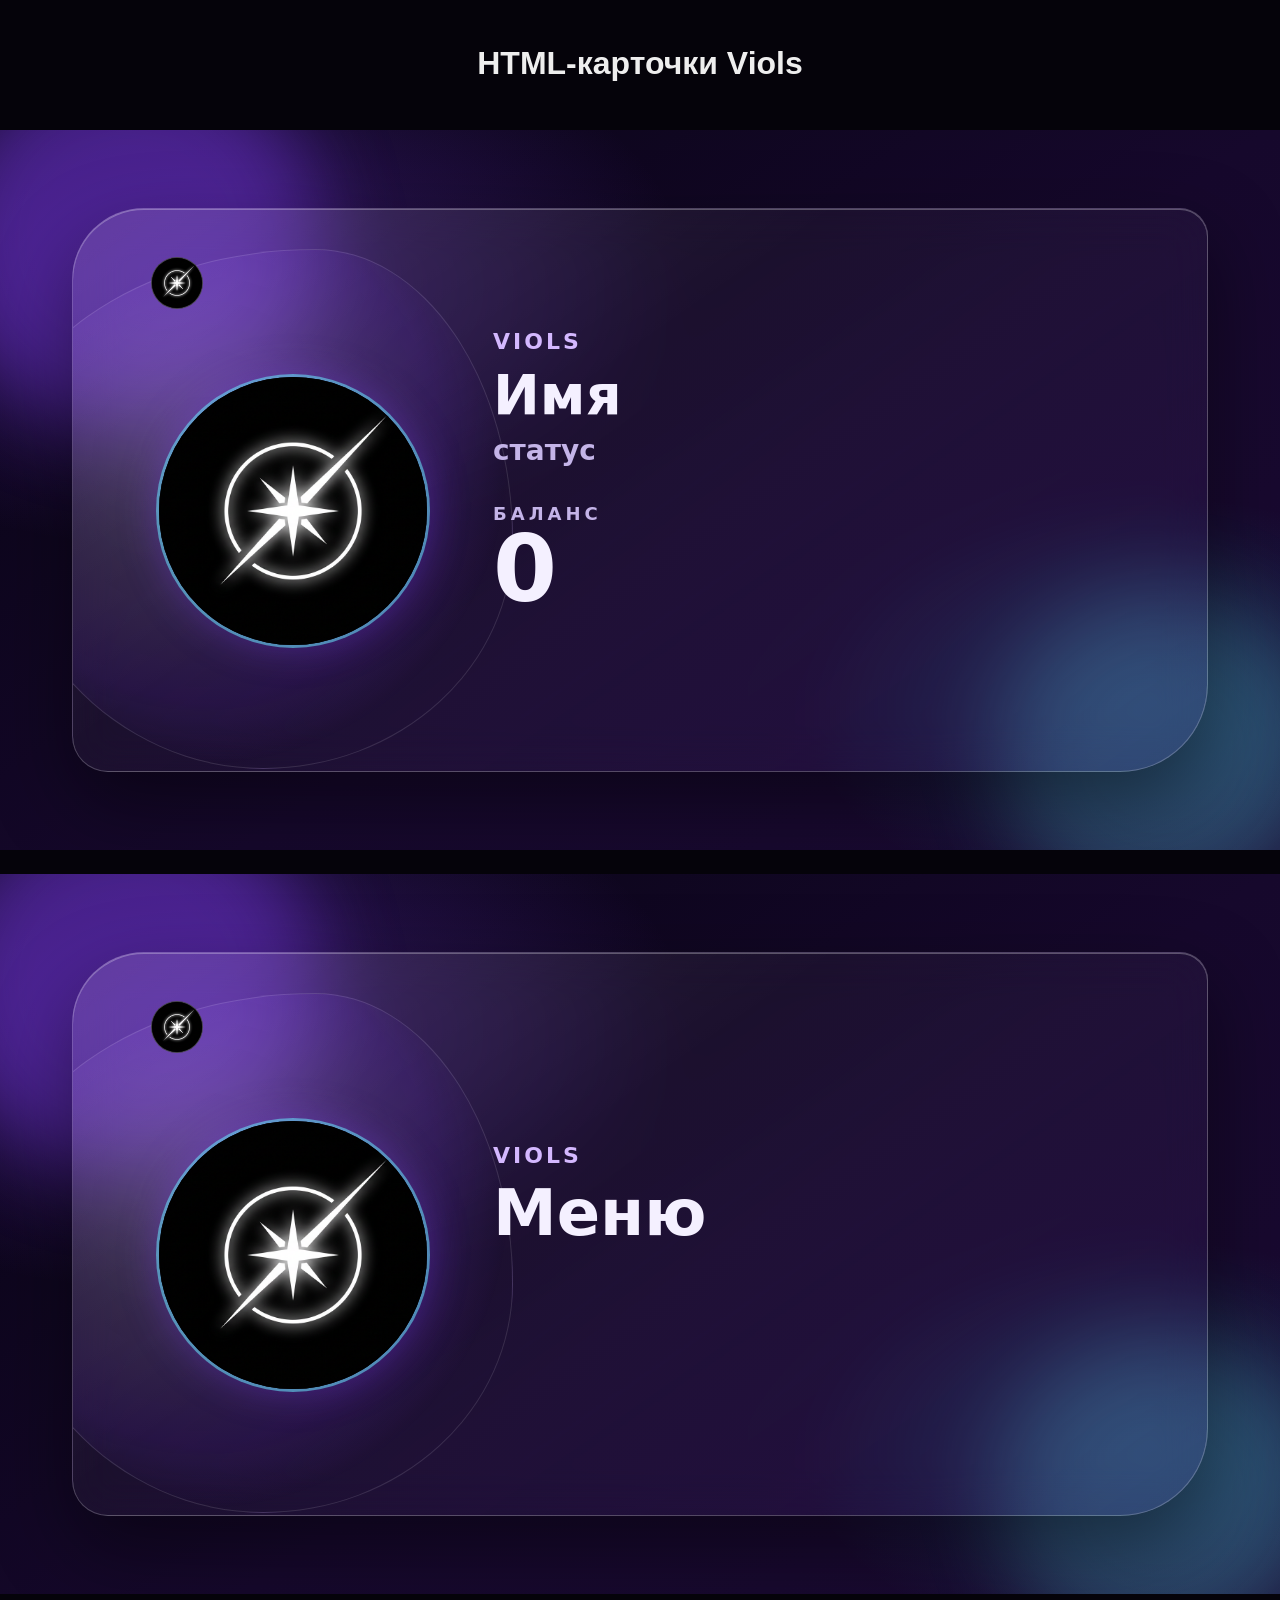
<file: cards/index.html>
<!DOCTYPE html>
<html lang="ru">
<head>
  <meta charset="utf-8" />
  <title>Viols cards</title>
  <style>
    body { margin: 0; background: #05030a; color: #eee; font-family: Nunito, sans-serif; }
    iframe { border: 0; width: 1280px; height: 720px; display: block; margin: 24px auto; }
    h1 { text-align: center; font-weight: 800; padding: 24px; }
  </style>
</head>
<body>
  <h1>HTML-карточки Viols</h1>
  <iframe src="balance.html"></iframe>
  <iframe src="menu.html"></iframe>
</body>
</html>
</file>
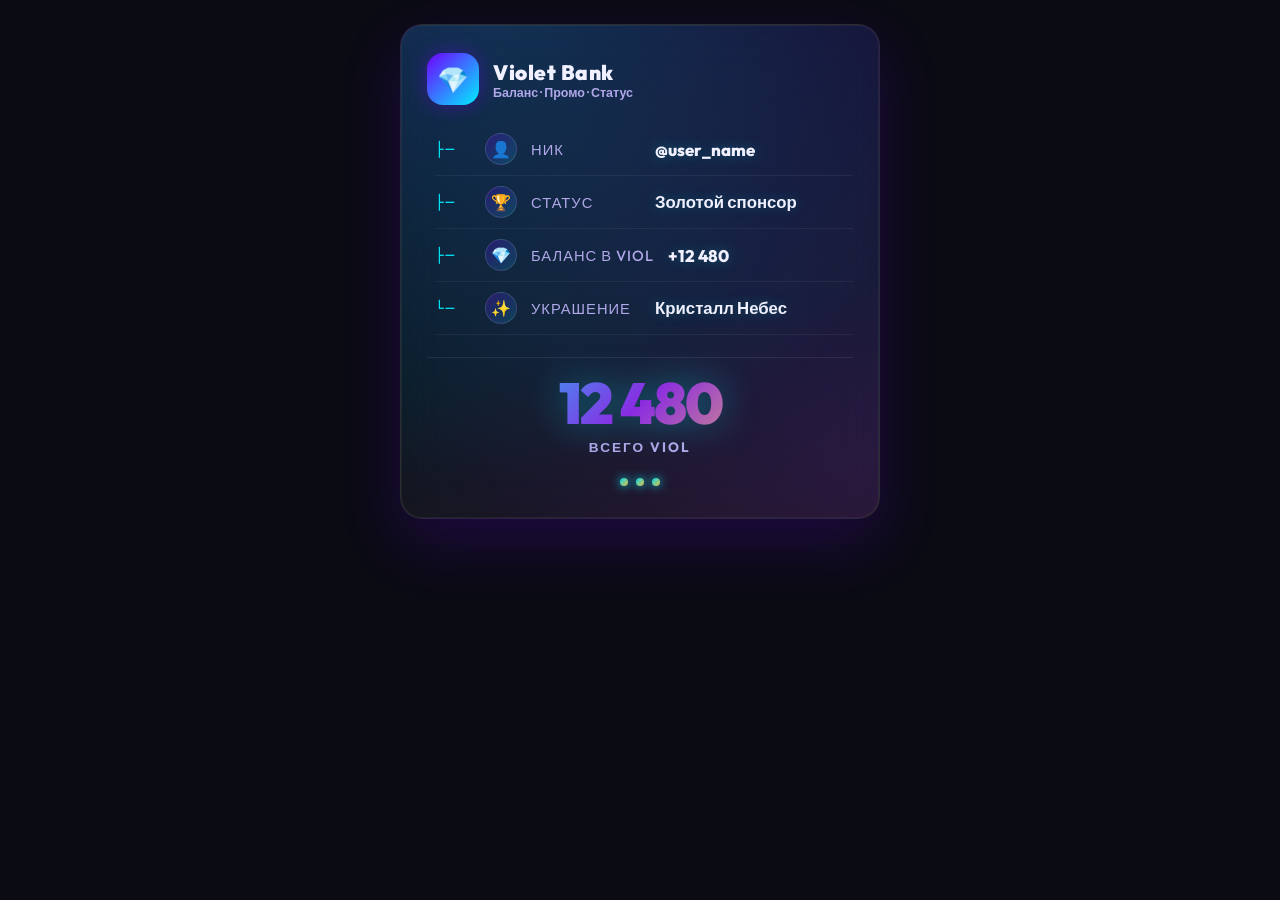
<file: balance_tree_card.html>
<!DOCTYPE html>
<html lang="ru">
<head>
<meta charset="UTF-8">
<meta name="viewport" content="width=device-width, initial-scale=1.0">
<style>
@import url('https://fonts.googleapis.com/css2?family=Outfit:wght@300;500;700;900&display=swap');
:root {
  --bg:#0b0b14; --surface:rgba(255,255,255,0.03); --border:rgba(255,255,255,0.08);
  --accent:#00F0FF; --accent2:#8A2BE2; --accent3:#FFD24A;
  --text:#f0f0ff; --text-sec:#b0a8e8;
  --radius:22px; --glow:rgba(112,0,255,0.35);
}
* { box-sizing:border-box; }
body { background:var(--bg); margin:0; padding:24px; font-family:'Outfit',sans-serif; color:var(--text); }
.card-wrapper { max-width:480px; margin:0 auto; }
/* Material You expensive glass card */
.glass-card {
  background: linear-gradient(170deg, rgba(112,0,255,0.12) 0%, rgba(0,240,255,0.06) 60%, rgba(255,210,74,0.05) 100%);
  backdrop-filter:blur(24px) saturate(140%); -webkit-backdrop-filter:blur(24px) saturate(140%);
  border:1px solid rgba(255,255,255,0.10); border-radius:var(--radius); padding:28px 26px 32px;
  box-shadow: 0 24px 60px rgba(112,0,255,0.18), 0 0 0 1px rgba(255,255,255,0.05) inset;
  position:relative; overflow:hidden;
}
.glass-card::before {
  content:''; position:absolute; top:-40%; left:-30%; width:160%; height:160%;
  background:radial-gradient(circle at 30% 20%, rgba(0,240,255,0.18) 0%, transparent 60%),
              radial-gradient(circle at 80% 80%, rgba(138,43,226,0.18) 0%, transparent 60%);
  animation: orbDrift 12s ease-in-out infinite alternate;
  pointer-events:none; z-index:0;
}
@keyframes orbDrift { from { transform: translate(0,0) rotate(0); } to { transform: translate(-4%,4%) rotate(2deg); } }

/* Tree balance display — top to bottom progressive reveal */
.tree { position:relative; z-index:1; padding-left:8px; }
.tree-row {
  display:flex; align-items:center; gap:14px; padding:10px 0; border-bottom:1px solid rgba(255,255,255,0.06);
  animation: fadeSlideDown 0.7s ease both;
  opacity:0; transform:translateY(-10px);
}
.tree-row:nth-child(1) { animation-delay:0.1s; }
.tree-row:nth-child(2) { animation-delay:0.2s; }
.tree-row:nth-child(3) { animation-delay:0.3s; }
.tree-row:nth-child(4) { animation-delay:0.4s; }
@keyframes fadeSlideDown { to { opacity:1; transform:translateY(0); } }

.tree-branch { font-family:monospace; font-weight:700; color:var(--accent); font-size:1.1em; letter-spacing:2px; min-width:36px; }
.tree-label { font-weight:500; color:var(--text-sec); font-size:0.92em; text-transform:uppercase; letter-spacing:1px; min-width:110px; }
.tree-value { font-weight:800; font-size:1.05em; color:var(--text); text-shadow:0 0 14px rgba(0,240,255,0.25); }
.tree-icon { width:32px; height:32px; border-radius:50%; display:grid; place-items:center; background:linear-gradient(135deg,rgba(112,0,255,0.25),rgba(0,240,255,0.15)); border:1px solid rgba(255,255,255,0.12); font-size:1em; flex-shrink:0; }

/* Big balance number */
.balance-hero { position:relative; z-index:1; margin-top:22px; padding-top:16px; border-top:1px solid rgba(255,255,255,0.08); text-align:center; }
.balance-num { font-weight:900; font-size:3.6em; letter-spacing:-2px; line-height:1; background: linear-gradient(135deg, #00F0FF 0%, #8A2BE2 50%, #FFD24A 100%); -webkit-background-clip:text; -webkit-text-fill-color:transparent; background-clip:text; filter:drop-shadow(0 0 18px rgba(0,240,255,0.35)); animation: pulseGlow 3s ease-in-out infinite; }
@keyframes pulseGlow { 0%,100%{ filter:drop-shadow(0 0 18px rgba(0,240,255,0.35)); } 50%{ filter:drop-shadow(0 0 30px rgba(138,43,226,0.6)); } }
.balance-label { font-weight:700; color:var(--text-sec); font-size:0.85em; letter-spacing:2px; text-transform:uppercase; margin-top:6px; }

/* Footer ornament */
.ornament { display:flex; justify-content:center; gap:8px; margin-top:22px; opacity:0.9; }
.ornament span { width:8px; height:8px; border-radius:50%; background:linear-gradient(135deg,var(--accent),var(--accent3)); box-shadow:0 0 10px var(--accent); animation: blink 2s infinite; }
.ornament span:nth-child(2) { animation-delay:0.3s; }
.ornament span:nth-child(3) { animation-delay:0.6s; }
@keyframes blink { 0%,100%{ opacity:0.6; } 50%{ opacity:1; } }
</style>
</head>
<body>
<div class="card-wrapper">
  <div class="glass-card">
    <div style="position:relative;z-index:1;display:flex;align-items:center;gap:14px;margin-bottom:18px;">
      <div style="width:52px;height:52px;border-radius:16px;background:linear-gradient(135deg,#7000FF,#00F0FF);display:grid;place-items:center;font-size:1.6em;box-shadow:0 0 20px rgba(112,0,255,0.4);">💎</div>
      <div>
        <div style="font-weight:900;font-size:1.3em;letter-spacing:0.5px;">Violet Bank</div>
        <div style="font-size:0.78em;color:var(--text-sec);font-weight:600;">Баланс · Промо · Статус</div>
      </div>
    </div>

    <div class="tree">
      <div class="tree-row">
        <div class="tree-branch">├─</div>
        <div class="tree-icon">👤</div>
        <div class="tree-label">Ник</div>
        <div class="tree-value">@user_name</div>
      </div>
      <div class="tree-row">
        <div class="tree-branch">├─</div>
        <div class="tree-icon">🏆</div>
        <div class="tree-label">Статус</div>
        <div class="tree-value">Золотой спонсор</div>
      </div>
      <div class="tree-row">
        <div class="tree-branch">├─</div>
        <div class="tree-icon">💎</div>
        <div class="tree-label">Баланс в Viol</div>
        <div class="tree-value">+12 480</div>
      </div>
      <div class="tree-row">
        <div class="tree-branch">└─</div>
        <div class="tree-icon">✨</div>
        <div class="tree-label">Украшение</div>
        <div class="tree-value">Кристалл Небес</div>
      </div>
    </div>

    <div class="balance-hero">
      <div class="balance-num">12 480</div>
      <div class="balance-label">Всего Viol</div>
    </div>

    <div class="ornament"><span></span><span></span><span></span></div>
  </div>
</div>
</body>
</html>
</file>
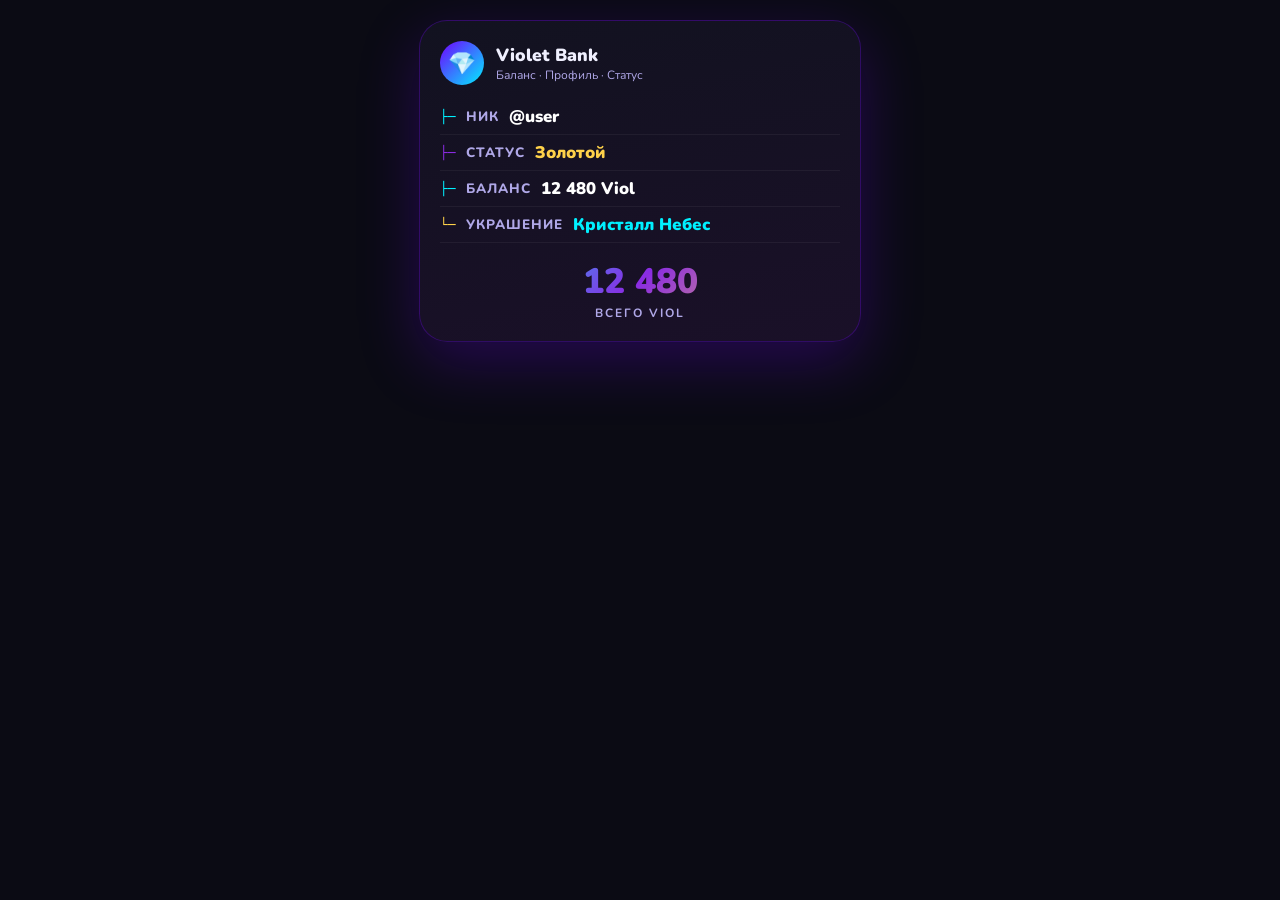
<file: inline_balance_card.html>
<!DOCTYPE html>
<html lang="ru">
<head>
<meta charset="UTF-8">
<style>
@import url('https://fonts.googleapis.com/css2?family=Nunito:wght@800;900&amp;display=swap');
body{background:#0b0b14;color:#f0f0ff;font-family:'Nunito',sans-serif;padding:20px;margin:0;}
.card{max-width:400px;margin:0 auto;background:linear-gradient(170deg,#121220,#1a1028);border:1px solid rgba(112,0,255,0.3);border-radius:28px;padding:20px;box-shadow:0 20px 60px rgba(112,0,255,0.25);}
.tree-row{opacity:0;animation:fadeDown 0.6s ease forwards;display:flex;align-items:center;gap:10px;padding:6px 0;border-bottom:1px solid rgba(255,255,255,0.05);}
.tree-row:nth-child(1){animation-delay:0.1s;}
.tree-row:nth-child(2){animation-delay:0.2s;}
.tree-row:nth-child(3){animation-delay:0.3s;}
.tree-row:nth-child(4){animation-delay:0.4s;}
@keyframes fadeDown{from{opacity:0;transform:translateY(-12px);}to{opacity:1;transform:translateY(0);}}
.label{font-weight:800;font-size:0.85em;color:#b0a8e8;text-transform:uppercase;letter-spacing:1px;}
.value{font-weight:900;font-size:1.05em;color:#fff;}
.hero{margin-top:14px;text-align:center;}
.hero-num{font-size:2.2em;font-weight:900;background:linear-gradient(135deg,#00F0FF,#8A2BE2,#FFD24A);-webkit-background-clip:text;-webkit-text-fill-color:transparent;background-clip:text;}
</style>
</head>
<body>
<div class="card">
  <div style="display:flex;align-items:center;gap:12px;margin-bottom:14px;">
    <div style="width:44px;height:44px;border-radius:50%;background:linear-gradient(135deg,#7000FF,#00F0FF);display:grid;place-items:center;font-size:1.4em;">💎</div>
    <div><div style="font-weight:900;font-size:1.1em;">Violet Bank</div><div style="font-size:0.75em;color:#b0a8e8;">Баланс · Профиль · Статус</div></div>
  </div>

  <div class="tree-row"><span style="font-family:monospace;color:#00F0FF;font-weight:700;">├─</span><span class="label">Ник</span><span class="value">@user</span></div>
  <div class="tree-row"><span style="font-family:monospace;color:#8A2BE2;font-weight:700;">├─</span><span class="label">Статус</span><span class="value" style="color:#FFD24A;">Золотой</span></div>
  <div class="tree-row"><span style="font-family:monospace;color:#00F0FF;font-weight:700;">├─</span><span class="label">Баланс</span><span class="value">12 480 Viol</span></div>
  <div class="tree-row"><span style="font-family:monospace;color:#FFD24A;font-weight:700;">└─</span><span class="label">Украшение</span><span class="value" style="color:#00F0FF;">Кристалл Небес</span></div>

  <div class="hero"><div class="hero-num">12 480</div><div style="font-weight:700;font-size:0.75em;color:#b0a8e8;letter-spacing:2px;text-transform:uppercase;">Всего Viol</div></div>
</div>
</body>
</html>
</file>
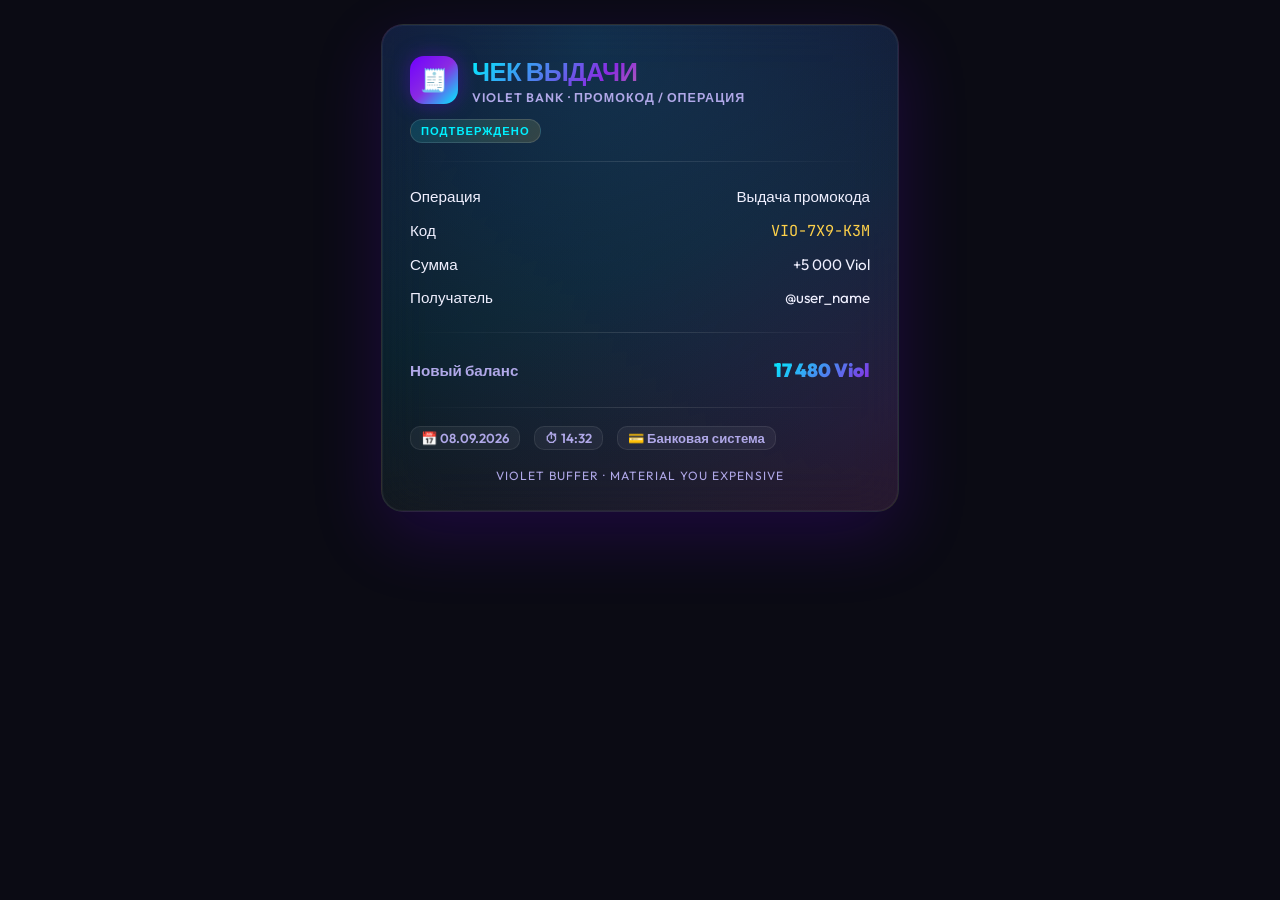
<file: receipt_template.html>
<!DOCTYPE html>
<html lang="ru">
<head>
<meta charset="UTF-8">
<style>
@import url('https://fonts.googleapis.com/css2?family=Outfit:wght@300;500;700;900&family=JetBrains+Mono:wght@500&display=swap');
:root { --bg:#0b0b14; --surface:rgba(255,255,255,0.03); --border:rgba(255,255,255,0.10); --text:#f0f0ff; --text-sec:#b0a8e8; --accent:#00F0FF; --accent2:#8A2BE2; --accent3:#FFD24A; --radius:22px; }
body { background:var(--bg); margin:0; padding:24px; font-family:'Outfit',sans-serif; color:var(--text); }
.receipt { max-width:460px; margin:0 auto; background: linear-gradient(160deg, rgba(112,0,255,0.10) 0%, rgba(0,240,255,0.06) 50%, rgba(255,210,74,0.06) 100%); backdrop-filter:blur(24px); border:1px solid rgba(255,255,255,0.10); border-radius:var(--radius); padding:30px 28px 28px; box-shadow:0 24px 70px rgba(112,0,255,0.18), 0 0 0 1px rgba(255,255,255,0.05) inset; position:relative; overflow:hidden; }
.receipt::before { content:''; position:absolute; top:-50%; left:-40%; width:200%; height:180%; background:radial-gradient(circle at 40% 30%, rgba(0,240,255,0.15) 0%, transparent 60%), radial-gradient(circle at 70% 70%, rgba(138,43,226,0.15) 0%, transparent 60%); animation: orbDrift 14s ease-in-out infinite alternate; pointer-events:none; z-index:0; }
@keyframes orbDrift { from { transform:translate(0,0) rotate(0); } to { transform:translate(-3%,3%) rotate(2deg); } }
.header { position:relative; z-index:1; display:flex; align-items:center; gap:14px; margin-bottom:10px; }
.logo { width:48px; height:48px; border-radius:14px; background:linear-gradient(135deg,#7000FF,#8A2BE2,#00F0FF); display:grid; place-items:center; font-size:1.4em; box-shadow:0 0 20px rgba(112,0,255,0.35); }
.title-block h1 { font-weight:900; font-size:1.6em; letter-spacing:-0.5px; margin:0 0 2px; background:linear-gradient(135deg,#00F0FF,#8A2BE2,#FFD24A); -webkit-background-clip:text; -webkit-text-fill-color:transparent; background-clip:text; }
.title-block .sub { font-weight:600; color:var(--text-sec); font-size:0.78em; letter-spacing:1px; text-transform:uppercase; }
.badge { display:inline-block; padding:4px 10px; border-radius:999px; font-size:0.7em; font-weight:800; letter-spacing:1px; text-transform:uppercase; background:linear-gradient(135deg,rgba(0,240,255,0.15),rgba(255,210,74,0.15)); border:1px solid rgba(255,255,255,0.12); color:var(--accent); margin-top:4px; }
.divider { height:1px; background:linear-gradient(90deg,transparent,rgba(255,255,255,0.12),transparent); margin:18px 0; position:relative; z-index:1; }
.row { display:flex; justify-content:space-between; align-items:center; padding:7px 0; position:relative; z-index:1; font-size:0.95em; }
.row.label { color:var(--text-sec); font-weight:600; font-size:0.82em; text-transform:uppercase; letter-spacing:1px; }
.row.value { font-weight:800; color:var(--text); }
.total { font-size:1.25em; font-weight:900; background:linear-gradient(135deg,#00F0FF,#8A2BE2); -webkit-background-clip:text; -webkit-text-fill-color:transparent; background-clip:text; }
.meta { display:flex; gap:14px; margin-top:14px; font-size:0.82em; color:var(--text-sec); font-weight:600; position:relative; z-index:1; }
.meta span { background:rgba(255,255,255,0.05); padding:3px 10px; border-radius:10px; border:1px solid rgba(255,255,255,0.08); }
.footer { text-align:center; margin-top:18px; font-size:0.75em; color:var(--text-sec); letter-spacing:1px; position:relative; z-index:1; }
</style>
</head>
<body>
<div class="receipt">
  <div class="header">
    <div class="logo">🧾</div>
    <div class="title-block">
      <h1>ЧЕК ВЫДАЧИ</h1>
      <div class="sub">Violet Bank · Промокод / Операция</div>
    </div>
  </div>
  <div style="position:relative;z-index:1;margin-bottom:6px;"><span class="badge">Подтверждено</span></div>

  <div class="divider"></div>
  <div class="row"><span class="label">Операция</span><span class="value">Выдача промокода</span></div>
  <div class="row"><span class="label">Код</span><span class="value" style="font-family:'JetBrains Mono',monospace;color:var(--accent3);">VIO-7X9-K3M</span></div>
  <div class="row"><span class="label">Сумма</span><span class="value">+5 000 Viol</span></div>
  <div class="row"><span class="label">Получатель</span><span class="value">@user_name</span></div>
  <div class="divider"></div>
  <div class="row"><span style="font-weight:800;color:var(--text-sec);">Новый баланс</span><span class="total">17 480 Viol</span></div>
  <div class="divider"></div>
  <div class="meta"><span>📅 08.09.2026</span><span>⏱ 14:32</span><span>💳 Банковая система</span></div>
  <div class="footer">VIOLET BUFFER · MATERIAL YOU EXPENSIVE</div>
</div>
</body>
</html>
</file>
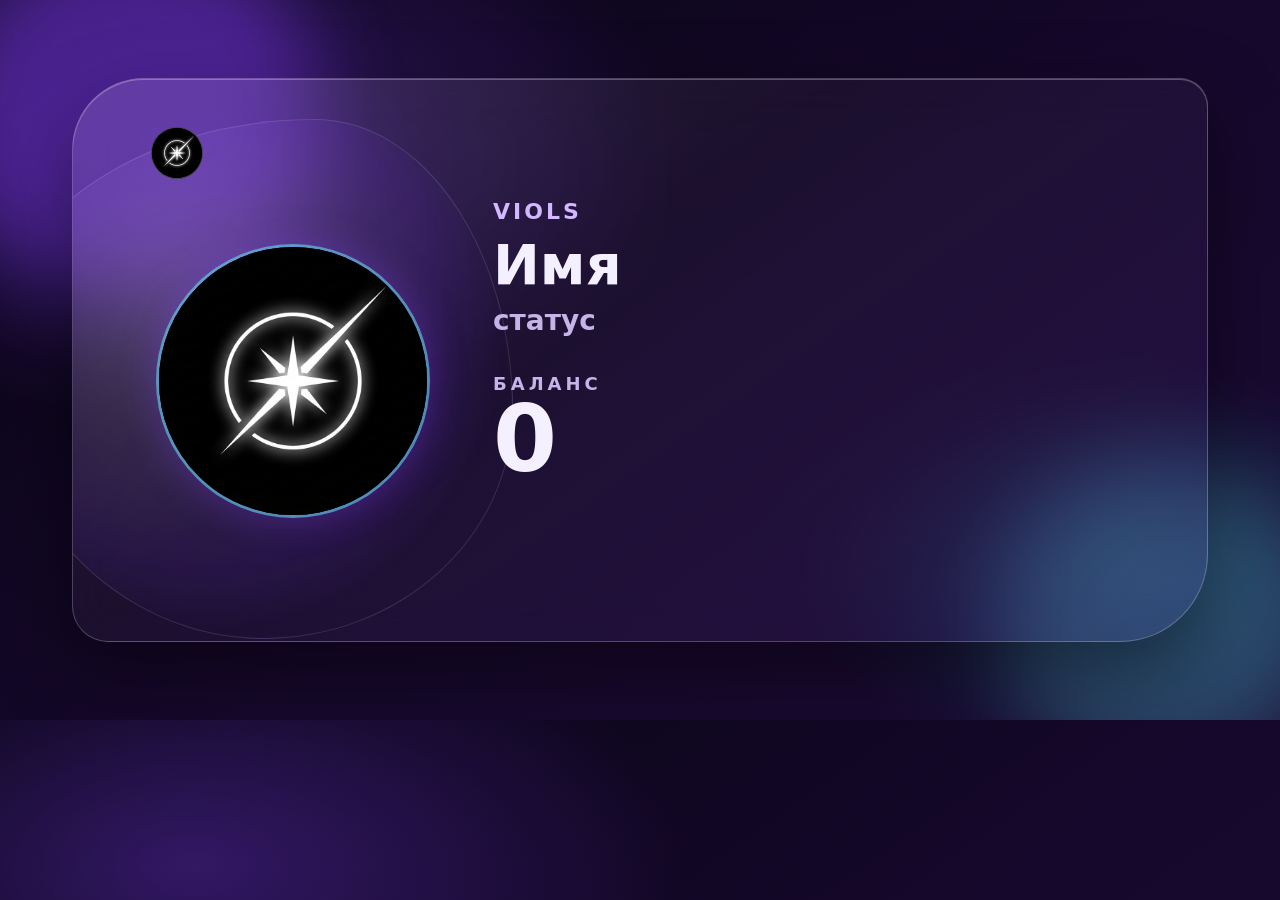
<file: cards/balance.html>
<!DOCTYPE html>
<html lang="ru">
<head>
  <meta charset="utf-8" />
  <title>Viols — card</title>
  <link rel="stylesheet" href="card.css" />
</head>
<body>
  <div class="stage">
    <div class="orb a"></div>
    <div class="orb b"></div>
    <div class="panel">
      <div class="blob"></div>
      <div class="logo-chip"><img src="../assets/viols_mark.png" alt="" /></div>
      <div class="well"><img class="avatar" src="../assets/viols_mark.png" alt="" /></div>
      <div class="copy">
        <div class="kicker">VIOLS</div>
        <h1 class="name">Имя</h1>
        <div class="sub status">статус</div>
        <div class="label">БАЛАНС</div>
        <div class="amount">0</div>
      </div>
    </div>
  </div>
</body>
</html>
</file>
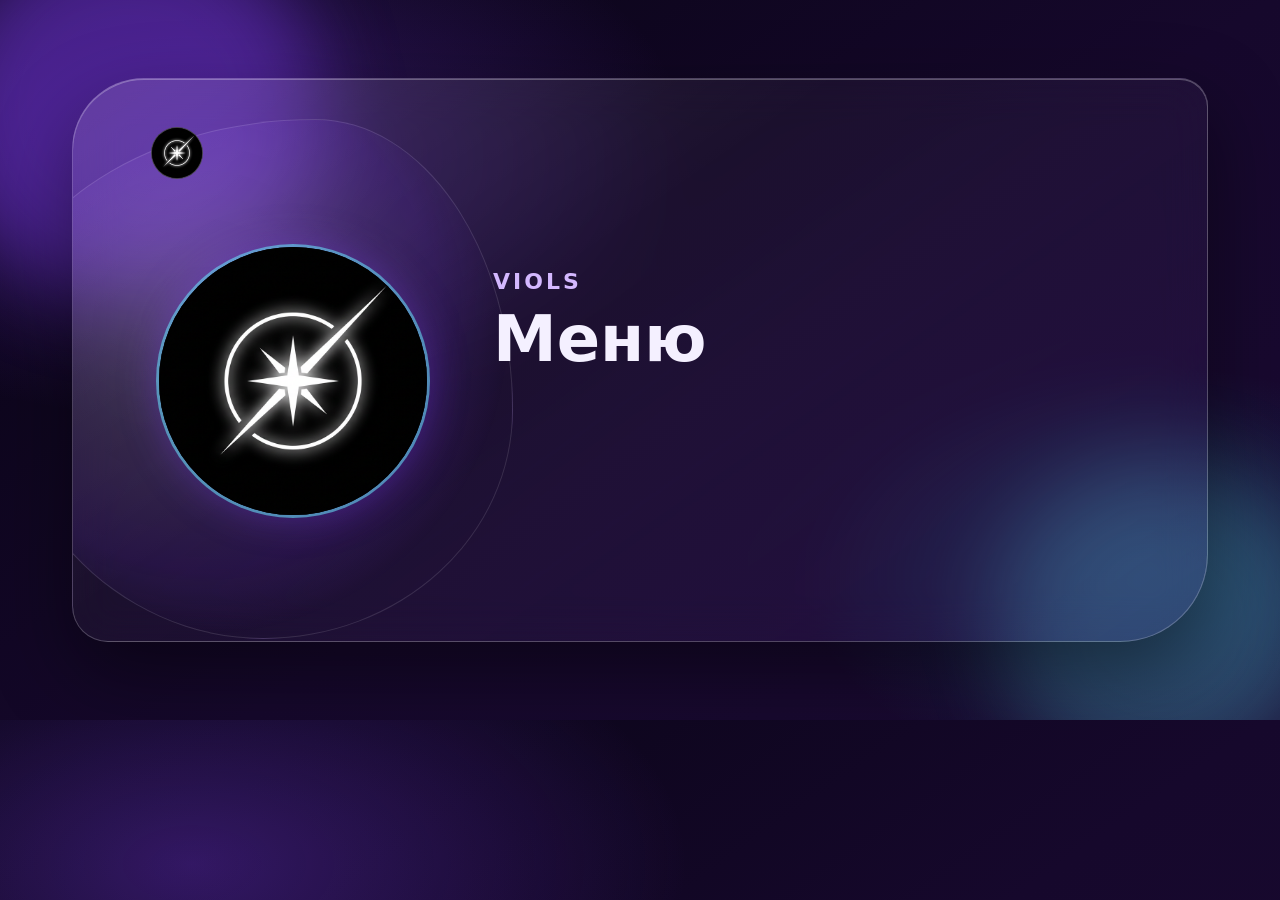
<file: cards/menu.html>
<!DOCTYPE html>
<html lang="ru">
<head>
  <meta charset="utf-8" />
  <title>Viols — menu</title>
  <link rel="stylesheet" href="card.css" />
  <style>
    .copy { top: 190px; }
    h1 { font-size: 64px; }
  </style>
</head>
<body>
  <div class="stage">
    <div class="orb a"></div>
    <div class="orb b"></div>
    <div class="panel">
      <div class="blob"></div>
      <div class="logo-chip"><img src="../assets/viols_mark.png" alt="" /></div>
      <div class="well"><img class="avatar" src="../assets/viols_mark.png" alt="" /></div>
      <div class="copy">
        <div class="kicker">VIOLS</div>
        <h1 class="title">Меню</h1>
        <div class="sub subtitle"></div>
      </div>
    </div>
  </div>
</body>
</html>
</file>
<file: cards/card.css>
:root {
  --bg0: #070412;
  --bg1: #16082c;
  --glass: rgba(255, 255, 255, 0.08);
  --glass2: rgba(255, 255, 255, 0.04);
  --stroke: rgba(255, 255, 255, 0.22);
  --text: #f4f0ff;
  --muted: #c4b4e8;
  --accent: #d4b8ff;
  --violet: #7c3aed;
  --cyan: #67e8f9;
}
* { box-sizing: border-box; margin: 0; padding: 0; }
html, body {
  width: 1280px; height: 720px; overflow: hidden;
  font-family: Nunito, "DejaVu Sans", sans-serif;
  background: radial-gradient(900px 500px at 15% 20%, rgba(124, 58, 237, .35), transparent 55%),
              radial-gradient(700px 420px at 90% 80%, rgba(34, 211, 238, .18), transparent 50%),
              linear-gradient(145deg, var(--bg0), var(--bg1) 55%, #1a0a32);
  color: var(--text);
}
.stage { position: relative; width: 1280px; height: 720px; }
.orb {
  position: absolute; border-radius: 50%; filter: blur(40px); pointer-events: none;
}
.orb.a { width: 380px; height: 380px; left: -60px; top: -80px; background: rgba(124,58,237,.45); }
.orb.b { width: 320px; height: 320px; right: -40px; bottom: -60px; background: rgba(103,232,249,.22); }
.panel {
  position: absolute; left: 72px; top: 78px; width: 1136px; height: 564px;
  background: linear-gradient(145deg, rgba(255,255,255,.12), rgba(255,255,255,.04) 40%, rgba(80,40,140,.18));
  border: 1px solid var(--stroke);
  /* необычные радиусы — Material You expensive */
  border-radius: 72px 28px 88px 36px;
  backdrop-filter: blur(22px);
  box-shadow: 0 30px 80px rgba(0,0,0,.45), inset 0 1px 0 rgba(255,255,255,.28);
  overflow: hidden;
}
.blob {
  position: absolute; left: -80px; top: 40px; width: 520px; height: 520px;
  background: radial-gradient(circle at 40% 40%, rgba(255,255,255,.16), rgba(124,58,237,.12) 55%, transparent 70%);
  border-radius: 62% 38% 48% 52% / 44% 56% 44% 56%;
  border: 1px solid rgba(255,255,255,.12);
}
.well {
  position: absolute; left: 86px; top: 168px; width: 268px; height: 268px;
  border-radius: 50%;
  background: #0a0614;
  box-shadow: 0 0 0 3px rgba(103,232,249,.55), 0 0 40px rgba(124,58,237,.45), inset 0 0 40px rgba(0,0,0,.6);
  overflow: hidden;
}
.well img { width: 100%; height: 100%; object-fit: cover; }
.logo-chip {
  position: absolute; left: 78px; top: 48px; width: 52px; height: 52px;
  border-radius: 50%; background: #05030a; border: 1px solid rgba(255,255,255,.25);
  overflow: hidden;
}
.logo-chip img { width: 100%; height: 100%; object-fit: cover; }
.copy { position: absolute; left: 420px; top: 120px; right: 72px; }
.kicker { font-weight: 800; font-size: 22px; letter-spacing: 3px; color: var(--accent); text-transform: uppercase; }
h1 { font-weight: 800; font-size: 56px; line-height: 1.1; margin: 10px 0 8px; }
.sub { font-weight: 700; font-size: 28px; color: var(--muted); }
.label { margin-top: 36px; font-weight: 800; font-size: 18px; letter-spacing: 4px; color: var(--muted); }
.amount { font-weight: 900; font-size: 92px; letter-spacing: -2px; line-height: 1; }
</file>
